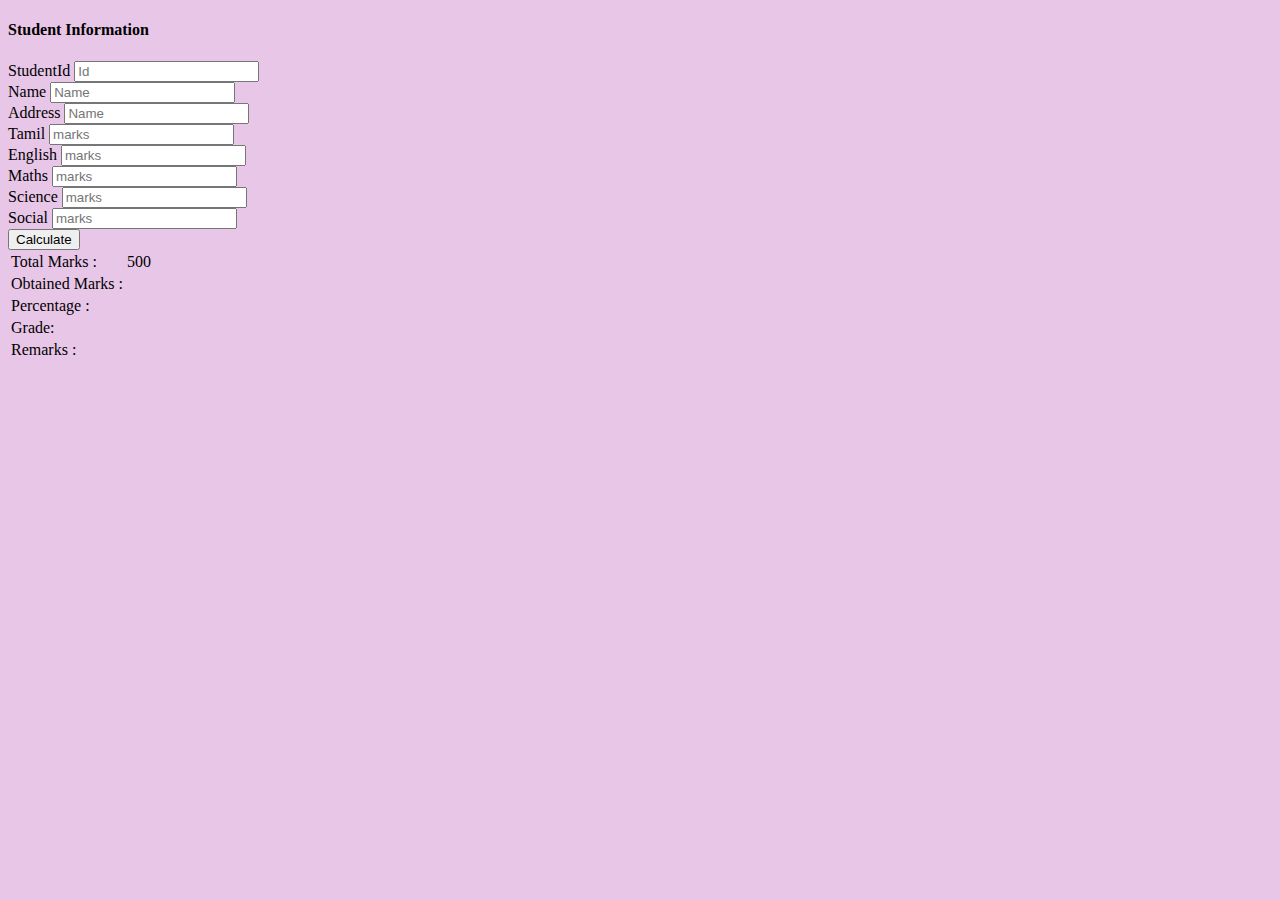
<file: index.html>
<!DOCTYPE html>
<html lang="en">
<head>
    <meta charset="UTF-8">
    <meta name="viewport" content="width=device-width, initial-scale=1.0">
    <title>marksheet</title>
    <link href="https://cdn.jsdelivr.net/npm/bootstrap@5.0.2/dist/css/bootstrap.min.css" rel="stylesheet" integrity="sha384-EVSTQN3/azprG1Anm3QDgpJLIm9Nao0Yz1ztcQTwFspd3yD65VohhpuuCOmLASjC" crossorigin="anonymous">
    <script src="https://cdn.jsdelivr.net/npm/@popperjs/core@2.9.2/dist/umd/popper.min.js" integrity="sha384-IQsoLXl5PILFhosVNubq5LC7Qb9DXgDA9i+tQ8Zj3iwWAwPtgFTxbJ8NT4GN1R8p" crossorigin="anonymous"></script>
<script src="https://cdn.jsdelivr.net/npm/bootstrap@5.0.2/dist/js/bootstrap.min.js" integrity="sha384-cVKIPhGWiC2Al4u+LWgxfKTRIcfu0JTxR+EQDz/bgldoEyl4H0zUF0QKbrJ0EcQF" crossorigin="anonymous"></script>
  
</head>
<body style="background-color: #DADA;">
    <div class="container fw-bold">
        <div class="row">
            <div class="col-8 m-auto bg-dark text-white p-4">
                <h4 class="text-center">Student Information</h4>
            </div>
        </div>
        <div class="row">
            <div class="col-lg-8 bg-white p-5 col-md-12 m-auto d-flex justify-content-around">
                <div class="col-md-4">
                    <div class="id mb-3">
                        <label >StudentId</label>
                        <input class="form-control" id="StudentId" type="number" name="" placeholder="Id" >
                    </div>
                    <div class="Name mb-3">
                        <label >Name</label>
                        <input class="form-control" id="nn" type="text" name="text" placeholder="Name" >
                    </div>
                    <div class="Address mb-3">
                        <label >Address</label>
                        <input class="form-control" id="addr" type="text" name="text" placeholder="Name" >
                    </div>
                    <div class="book1 mb-3">
                        <label >Tamil</label>
                        <input class="form-control" id="Bookone" type="number" name="" placeholder="marks" >
                    </div>
                    <div class="book2 mb-3">
                        <label >English</label>
                        <input class="form-control" class="form-control" id="Booktwo" type="number" name="" placeholder="marks" >
                    </div>
                    <div class="book3 mb-3">
                        <label >Maths</label>
                        <input class="form-control" id="Bookthree" type="number" name="" placeholder="marks" >
                    </div>
                    <div class="book4 mb-3">
                        <label >Science</label>
                        <input class="form-control" id="Bookfour" type="number" name="" placeholder="marks" >
                    </div>
                    <div class="book5 mb-3">
                        <label >Social</label>
                        <input class="form-control" id="Bookfive" type="number" name="" placeholder="marks" >
                    </div>
                    <div>
                        <button class="btn-btn-warning col-12" onclick="calculate()">Calculate</button>
                    </div>
                </div>
                
                <div class="col-md-4 d-flex align-items-center">
                    <div>
                    <table class="table table-bordered border-dark">
                        <tr>
                            <td>Total Marks :</td>
                            <td>500</td>
                        </tr>
                        <tr>
                            <td>Obtained Marks :</td>
                            <td id="obtain"></td>
                        </tr>
                        <tr>
                            <td>Percentage :</td>
                            <td></td>
                            <tr>
                                <td>Grade:</td>
                                <td id="grade"></td>
                            </tr>
                            <tr>
                                <td>Remarks :</td>
                                <td id="remarks"></td>
                            </tr>
                        </tr>
                    </table>
                </div>
            </div>
            </div></div>
        </div>
       
    <script type="text/javascript" src="grade.js"></script>
   
</body>
</html>
</file>
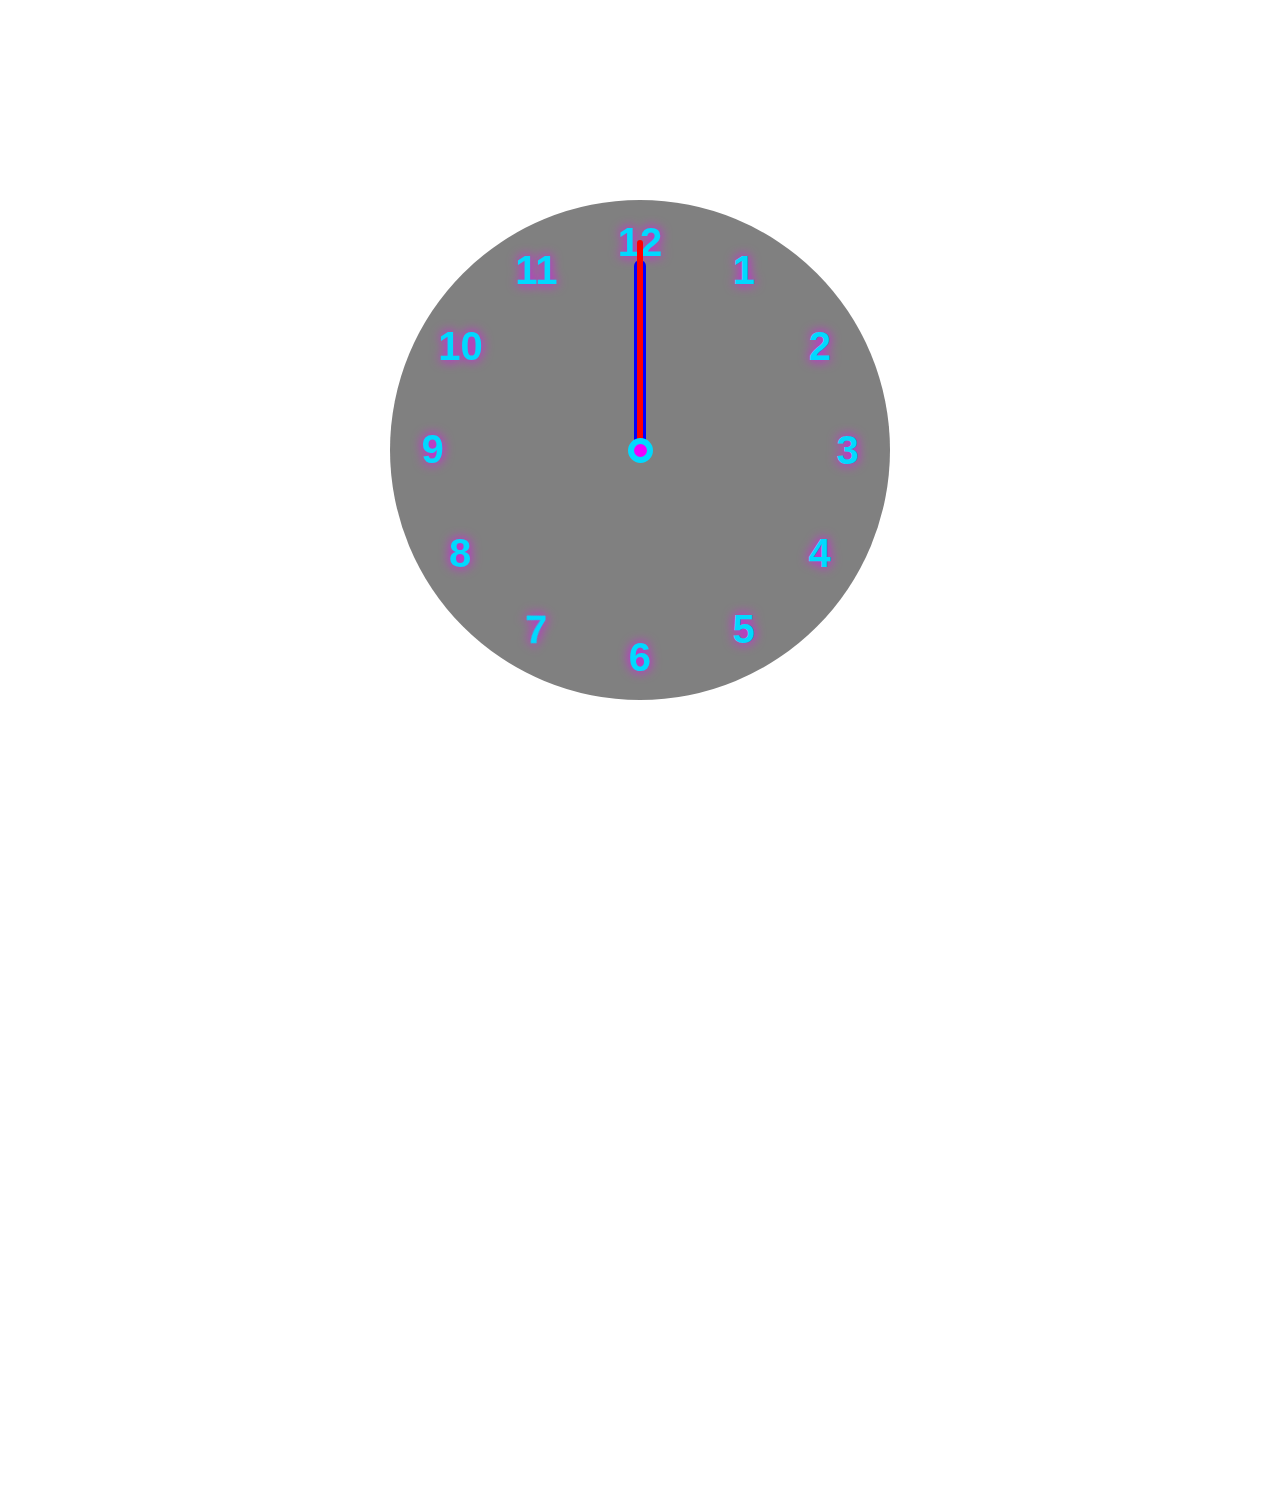
<file: Analogclock.html>
<!DOCTYPE html>
<html lang="en">
<head>
    <meta charset="UTF-8">
    <meta name="viewport" content="width=device-width, initial-scale=1.0">
    <title>Analog Clock</title>
    <link href="style.css" rel="stylesheet">
</head>
<body>
    <div class="clock">
        <div class="number" style="--n:1"><b>1</b></div>
        <div class="number" style="--n:2"><b>2</b></div>
        <div class="number" style="--n:3"><b>3</b></div>
        <div class="number" style="--n:4"><b>4</b></div>
        <div class="number" style="--n:5"><b>5</b></div>
        <div class="number" style="--n:6"><b>6</b></div>
        <div class="number" style="--n:7"><b>7</b></div>
        <div class="number" style="--n:8"><b>8</b></div>
        <div class="number" style="--n:9"><b>9</b></div>
        <div class="number" style="--n:10"><b>10</b></div>
        <div class="number" style="--n:11"><b>11</b></div>
        <div class="number" style="--n:12"><b>12</b></div>
        <div class="hour-hand" id="hour-hand"></div>
        <div class="minute-hand" id="minute-hand"></div>
        <div class="second-hand" id="second-hand"></div>
        <div class="center-dot"></div>

    </div>
    <script type="text/javascript" src="script.js"></script>
</body>
</html>
</file>
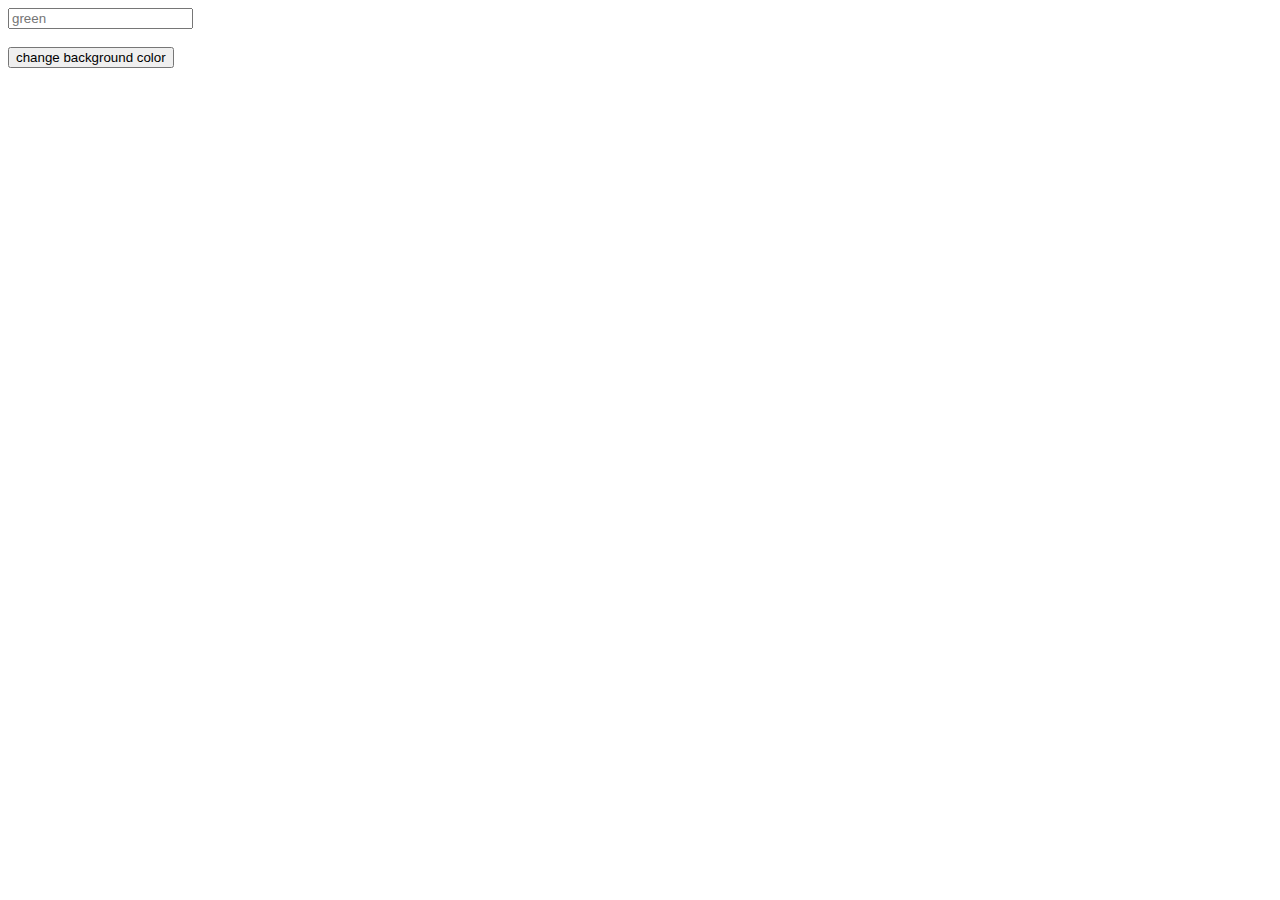
<file: bgcolor.html>
<!DOCTYPE html>
<html lang="en">
<head>
    <meta charset="UTF-8">
    <meta name="viewport" content="width=<>, initial-scale=1.0">
    <title>Document</title>
</head>
<body>
    <input type="text" id="color" placeholder="green">
    <br><br>
    <button onclick="changecolor()"> change background color</button>
    <script>
function changecolor(){
    var color=document.getElementById('color').value;
    var body=document.getElementsByTagName('body')[0];
    body.style.backgroundColor=color;

}
    </script>
</body>
</html>
</file>
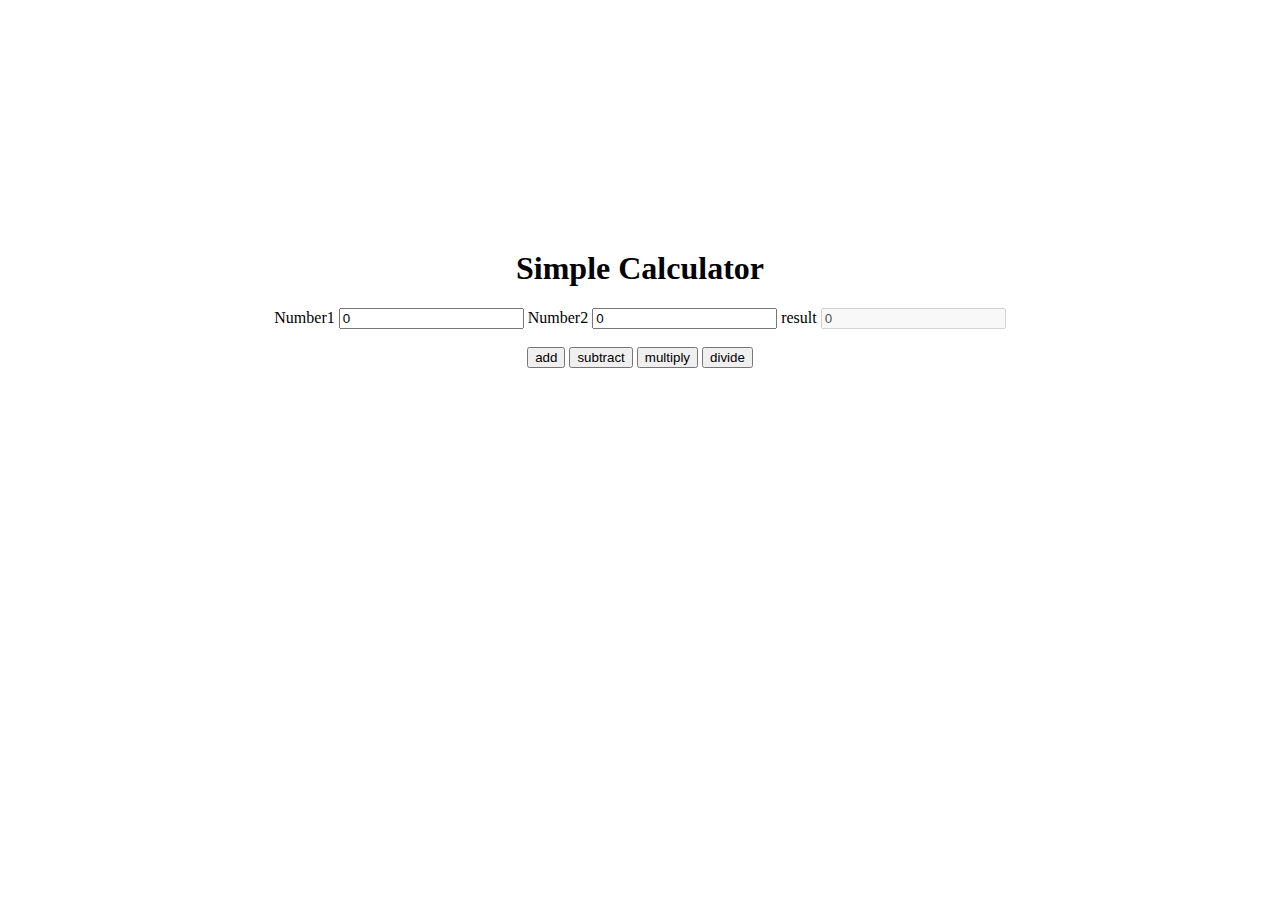
<file: calc.html>
<!DOCTYPE html>
<html lang="en">
<head>
    <meta charset="UTF-8">
    <meta name="viewport" content="width=device-width, initial-scale=1.0">
    <title>simple calculator</title>
    <style>
        body{
            align-items: center;
            text-align: center;
            margin-top: 250px;
            margin-bottom: 250px;
        }
    </style>
</head>
<body>
    <h1>Simple Calculator</h1>
    <div id="container">
        <label for="num1">Number1</label>
        <input type="text" id="num1" placeholder="Enter the first number" value="0"/>
        <label for="num2">Number2</label>
        <input type="text" id="num2" placeholder="Enter the first number" value="0"/>
        <label for="num2">result</label>
        <input type="text" id="result" placeholder="Addition value" value="0"/ disabled/><br><br>
<input type="button" value="add" onclick="add()">
<input type="button" value="subtract" onclick="subtract()">
<input type="button" value="multiply" onclick="multiply()">
<input type="button" value="divide" onclick="divide()">
<script>
    function add(){
        var num1=Number(document.getElementById("num1").value);
        var num2=Number(document.getElementById("num2").value);
        var result=num1+num2;
        document.getElementById("result").value = String(result);

    }
    function subtract(){
        var num1=Number(document.getElementById("num1").value);
        var num2=Number(document.getElementById("num2").value);
        var result=num1-num2;
        document.getElementById("result").value = String(result);

    }
    function multiply(){
        var num1=Number(document.getElementById("num1").value);
        var num2=Number(document.getElementById("num2").value);
        var result=num1*num2;
        document.getElementById("result").value = String(result);

    }
    function divide(){
        var num1=Number(document.getElementById("num1").value);
        var num2=Number(document.getElementById("num2").value);
        var result=num1/num2;
        document.getElementById("result").value = String(result);

    }

</script>



    </div>
</body>
</html>
</file>
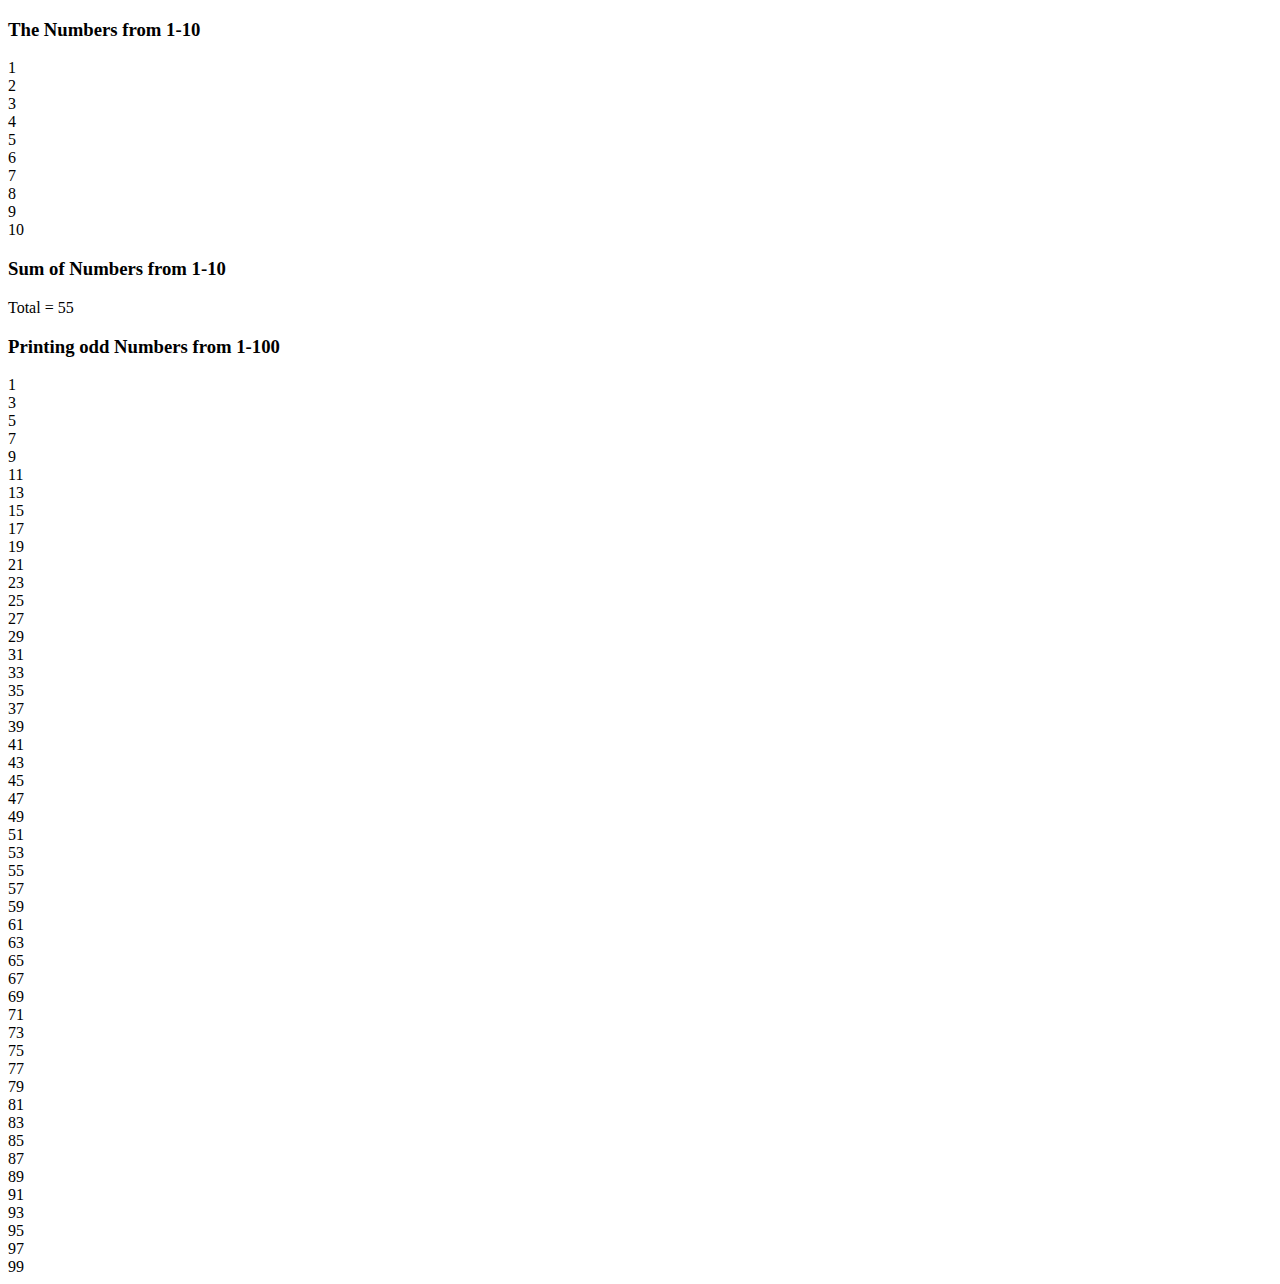
<file: oddnumber.html>
<!DOCTYPE html>
<html lang="en">
<head>
    <meta charset="UTF-8">
    <meta name="viewport" content="width=<>, initial-scale=1.0">
    <title>Print Numbers</title>
</head>
<body>
    <h3>The Numbers from 1-10 </h3>
    <script>
        y=0;
        for(x=1;x<=10;x++)
        {
            document.write( +x +"<br>");
        }
    </script>
</body>
</html>
<!DOCTYPE html>
<html lang="en">
<head>
    <meta charset="UTF-8">
    <meta name="viewport" content="width=device-width, initial-scale=1.0">
    <title>Sum of Numbers</title>
</head>
<body>
    <h3>Sum of Numbers from 1-10 </h3>
    <script>
        let i=1;
        let sum=0;
        while(i<=10)
        {
            sum=sum+i;
            i++;
        }
        document.write("Total = "+sum +"<br>");
    </script>
</body>
</html>
<!DOCTYPE html>
<html lang="en">
<head>
    <meta charset="UTF-8">
    <meta name="viewport" content="width=device-width, initial-scale=1.0">
    <title>Print odd numbers</title>
</head>
<body>
    <h3>Printing odd Numbers from 1-100 </h3>
    <script>
        for(var n=1;n<=100;n++)
        {
            if(n % 2 ==1)
            {
                document.write(n +"<br>");
            }
        }
    </script>
</body>
</html>
</file>
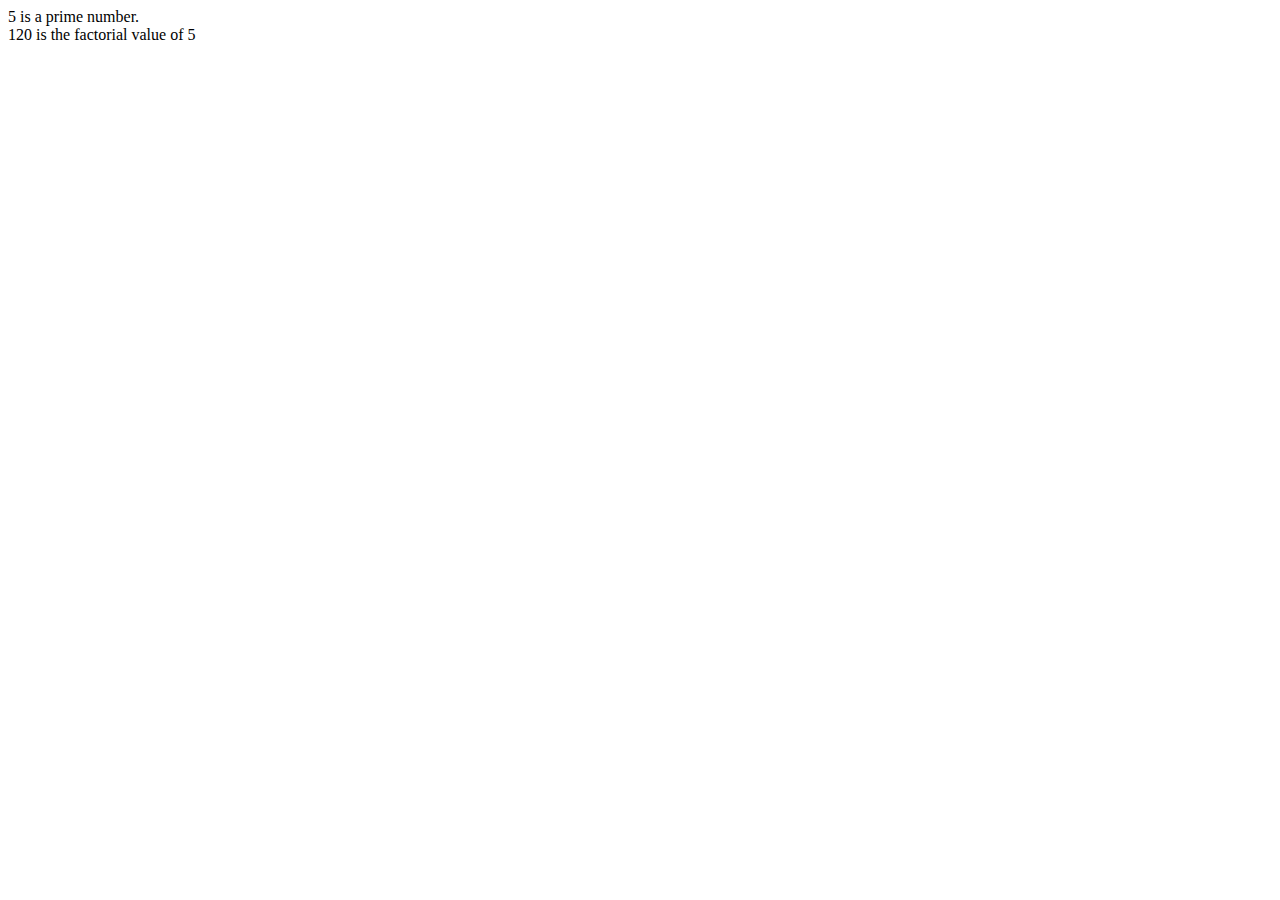
<file: primenumber.html>
<!DOCTYPE html>
<html lang="en">
<head>
    <meta charset="UTF-8">
    <meta name="viewport" content="width=, initial-scale=1.0">
    <title>Document</title>
</head>
<body>
    <script>
        var n=5;
    function prime(){
if(n<2)
{
    return '${n} is not a prime'
}
for(let i= 2;i<n; i++){
if(n% i ===0){
    return '${n} is not a prime number'
}
}
return '${n} is a prime number'
    }
    document.write(n +" is a prime number." + "<br>"); 

    function fact(n){
        if(n==0){
            return 1;
        }
        else{
        return result= n*fact(n-1);
    }
    }
    result=fact(n);
    document.write(result +" is the factorial value of 5");
    </script>
</body>
</html>
</file>
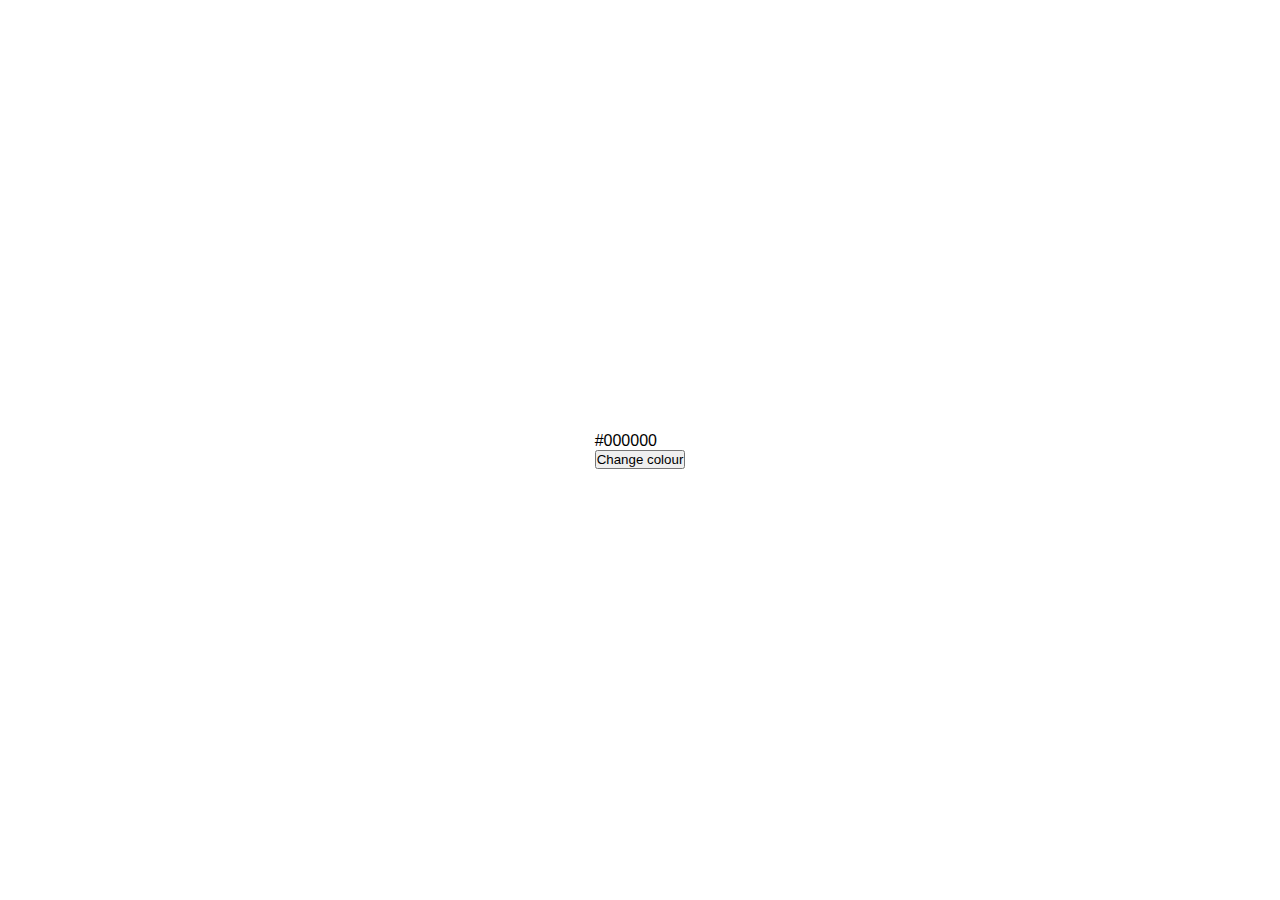
<file: randamchangebackgroundclr.html>
<!DOCTYPE html>
<html lang="en">
<head>
    <meta charset="UTF-8">
    <meta name="viewport" content="width=device-width, initial-scale=1.0">
    <title>Random change colour</title>
    <link rel="stylesheet" href="style.css">
</head>
<body>
    <div class="container">
        <div class="text">#000000</div>
        <button onclick="color()">Change colour</button>
    </div>
    <script>
        function color(){
            var randomcolor = (Math.floor(Math.random()*16777216)).toString
            (16);
            console.log(randomcolor);
            document.body.style.backgroundColor ="#" + randomcolor ;
            var text = document.querySelector(".text");
            text.innerText = "#" + randomcolor ;
        }
    </script>
</body>
</html>
</file>
<file: style.css>
*{
    margin:0;
    padding:0;
    box-sizing: border-box;
    font-family: sans-serif;
}
body{
    display: flex;
    justify-content: center;
    align-items: center;
    height: 100vh;
    
}
.clock{
    width: 500px;
    height: 500px;
    position: relative;
    background-color: grey;
    border-radius: 50%;
    display: flex;
    justify-content: center;
    align-items: center;
   
}
.clock ::before{
    content: "";
    width: 525px;
    height: 525px;
    position: absolute;
    border-radius: 50%;
   
}
.number{
    transform: rotate(calc(30deg * var(--n)));
    position: absolute;
    text-align: center;
    inset: 20px;
    font-size: 40px;
    color: #00d9ff;
    text-shadow: 0 0 12px #ee00ff;
}
.number b{
    transform: rotate(calc(-30deg * var(--n)));
    display: inline-block;
}
.center-dot{
    position: absolute;
    width: 25px;
    height: 25px;
    background-color: #ee00ff;
    border-radius: 50%;
    border: 6px solid #00d9ff;
}
.hour-hand,.minute-hand,.second-hand{
   --rotate: 0;
   position: absolute;
   left: 50%;
   bottom: 50%;
   transform: translate(-50%) rotate(calc(var(--rotate)* 1deg));
   transform-origin: bottom;
   border-radius: 30px 30px 0 0;
}
.hour-hand{
    width: 12px;
    height: 130px;
    background-color: black;
}   
.minute-hand{
    width: 12px;
    height: 190px;
    background-color: blue;
}
.second-hand{
    width: 6px;
    height: 210px;
    background-color: red;
}
</file>
